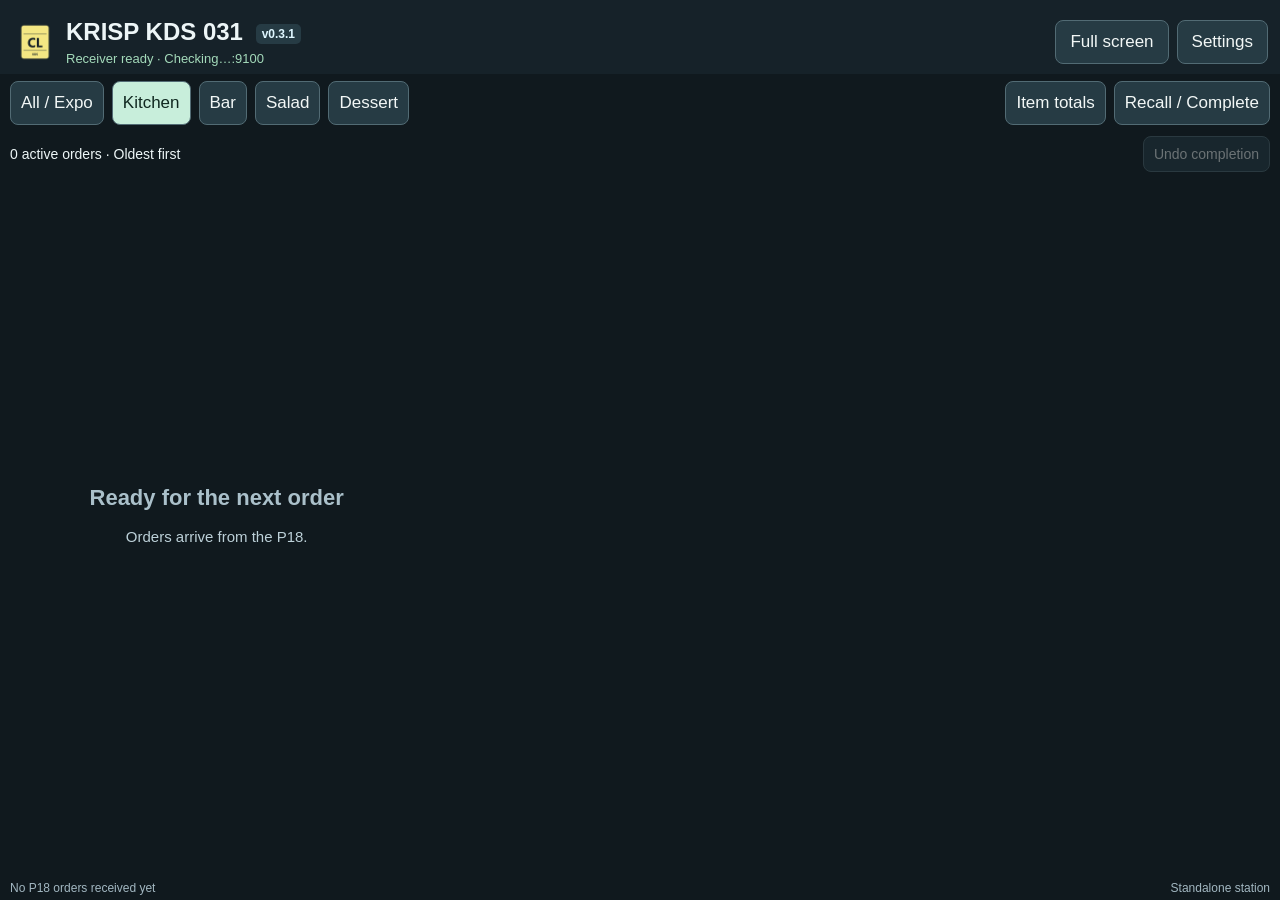
<file: KRISP-KDS-Android-v0.3.1-build2/app/src/main/assets/web/index.html>
<!doctype html><html lang="en"><head><meta charset="utf-8"><meta name="viewport" content="width=device-width,initial-scale=1,viewport-fit=cover"><title>KRISP KDS 031</title><link rel="icon" href="brands/krisp/icon-192.png"><link rel="stylesheet" href="krisp.css"></head>
<body><header><div class="brand"><img src="brands/krisp/icon-192.png" alt=""><div><h1>KRISP KDS 031 <span class="app-version">v0.3.1</span></h1><div id="health">Starting receiver…</div></div></div><div class="header-actions"><button id="fullscreen">Full screen</button><button id="settings">Settings</button></div></header>
<div id="connection-warning" role="alert" hidden></div><div id="demo-banner" hidden></div><div id="message" role="status" hidden></div>
<nav><div id="stations"></div><div><button id="totals">Item totals</button><button id="history">Recall / Complete</button></div></nav>
<section class="toolbar"><span id="summary"></span><div class="pager"><button id="previous" aria-label="Previous page">◀</button><span id="pages"></span><button id="next" aria-label="Next page">▶</button><button id="undo" disabled>Undo completion</button></div></section>
<main id="board"></main><footer><span id="last-order">No orders received yet</span><span id="peers-status">Standalone station</span></footer>
<dialog id="detail"><div class="dialog-head"><h2 id="detail-title">Order details</h2><button data-close="detail">Close</button></div><div id="detail-body"></div></dialog>
<dialog id="settings-dialog"><div class="dialog-head"><h2>KRISP Settings</h2><button data-close="settings-dialog">Close</button></div>
<form id="settings-form">
<fieldset><legend>Display</legend><div class="fields"><label>Columns (1–8)<input id="columns" type="number" min="1" max="8" required></label><label>Rows (1–4)<input id="rows" type="number" min="1" max="4" required></label><label>Text size<input id="font" type="number" min="14" max="32" required></label><label>This tablet's station<select id="station"><option value="kitchen">Kitchen</option><option value="bar">Bar</option><option value="salad">Salad</option><option value="dessert">Dessert</option><option value="expo">Expo (shared orders)</option></select></label></div><p>Swipe left/right across the active ticket rail to reach additional orders. Scroll within a ticket or tap Details to read a long order.</p></fieldset>
<fieldset><legend>Station timers — minutes</legend><div id="timer-settings"></div></fieldset>
<fieldset><legend>Sound alerts</legend><label class="check"><input id="sounds" type="checkbox"> Play arrival, add-on, void and connection-warning sounds</label><div class="sound-tests"><button type="button" data-sound="new">Test new order</button><button type="button" data-sound="addon">Test add-on</button><button type="button" data-sound="void">Test void</button></div><p>Use the tablet's media volume buttons to adjust loudness.</p></fieldset>
<fieldset><legend>P18 order updates</legend><label>When P18 prints an updated order<select id="updateMode"><option value="snapshot">Full order — compare and highlight additions</option><option value="delta">Added items only — append to the original</option></select></label><label>Ignore identical reprints within (seconds)<input id="duplicateSeconds" type="number" min="10" max="600" required></label><p>Choose the format your P18 sends. Full order is the default. Additions and voids require a matching order number and terminal. Unmatched changes are shown for review. P18 must send a kitchen void print for automatic voiding.</p></fieldset>
<fieldset><legend>Share stations on this Wi-Fi</legend><label>Other KRISP tablet addresses<input id="peers" placeholder="10.0.0.5, 10.0.0.6" autocomplete="off"></label><label>Shared pairing code (same on every tablet)<input id="groupKey" type="password" minlength="16" autocomplete="off"></label><button type="button" id="generate-key">Create pairing code</button><label class="check"><input type="checkbox" id="show-key"> Show pairing code</label><p>Enter the other tablets' addresses from their green bars. Use a private restaurant Wi-Fi network. Each tablet keeps receiving its own P18 prints if another tablet goes offline. Expo needs the prep tablets connected to show their progress.</p></fieldset>
<fieldset><legend>Online delivery</legend><div id="delivery-services"></div><p>Direct delivery connections are not activated. Provider approval and a tested integration are required. Orders sent through the P18 can display their service name when the printed ticket includes it.</p></fieldset>
<div class="form-actions"><button type="submit" class="primary">Save settings</button></div></form>
<fieldset><legend>Manager access</legend><p id="pin-status"></p><button id="change-pin">Set / change manager PIN</button><p>The PIN protects settings on this tablet. It does not replace the tablet's screen lock.</p></fieldset>
<fieldset><legend>Demo mode</legend><p>Sample orders are kept separate from real orders. The receiver remains active.</p><div class="form-actions"><button id="demo-toggle">Start demo</button><button id="demo-sample">Add demo order</button><button id="demo-addon">Demo add-on</button><button id="demo-void">Demo void</button></div></fieldset>
<fieldset><legend>Receiver diagnostics</legend><p id="receiver-address"></p><pre id="diagnostics"></pre><p>After changing the receiving station, update the P18 printer destination to the address shown above. Keep the app open during service.</p></fieldset>
</dialog>
<dialog id="pin-dialog"><form id="pin-form"><h2 id="pin-title">Manager PIN</h2><label>PIN<input id="pin-entry" type="password" inputmode="numeric" pattern="[0-9]{4,8}" minlength="4" maxlength="8" required autocomplete="off"></label><p id="pin-error" role="alert"></p><div class="form-actions"><button type="button" data-close="pin-dialog">Cancel</button><button type="submit">Continue</button></div></form></dialog>
<script src="native-print.js"></script><script src="krisp-core.js"></script><script src="krisp-app.js"></script></body></html>
</file>
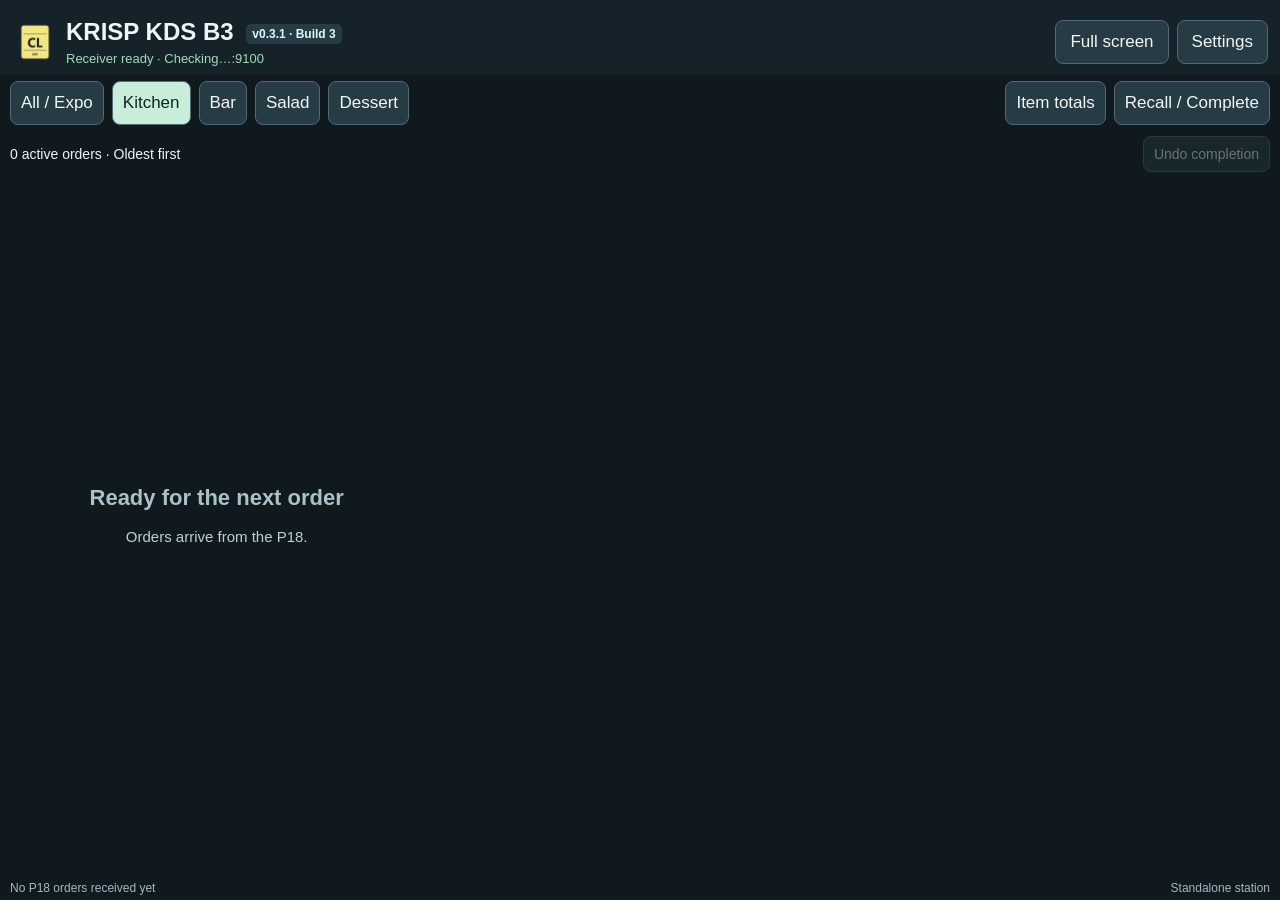
<file: KRISP-KDS-Android-v0.3.1-build3/app/src/main/assets/web/index.html>
<!doctype html><html lang="en"><head><meta charset="utf-8"><meta name="viewport" content="width=device-width,initial-scale=1,viewport-fit=cover"><title>KRISP KDS B3</title><link rel="icon" href="brands/krisp/icon-192.png"><link rel="stylesheet" href="krisp.css"></head>
<body><header><div class="brand"><img src="brands/krisp/icon-192.png" alt=""><div><h1>KRISP KDS B3 <span class="app-version">v0.3.1 · Build 3</span></h1><div id="health">Starting receiver…</div></div></div><div class="header-actions"><button id="fullscreen">Full screen</button><button id="settings">Settings</button></div></header>
<div id="connection-warning" role="alert" hidden></div><div id="demo-banner" hidden></div><div id="message" role="status" hidden></div>
<nav><div id="stations"></div><div><button id="totals">Item totals</button><button id="history">Recall / Complete</button></div></nav>
<section class="toolbar"><span id="summary"></span><div class="pager"><button id="previous" aria-label="Previous page">◀</button><span id="pages"></span><button id="next" aria-label="Next page">▶</button><button id="undo" disabled>Undo completion</button></div></section>
<main id="board"></main><footer><span id="last-order">No orders received yet</span><span id="peers-status">Standalone station</span></footer>
<dialog id="detail"><div class="dialog-head"><h2 id="detail-title">Order details</h2><button data-close="detail">Close</button></div><div id="detail-body"></div></dialog>
<dialog id="settings-dialog"><div class="dialog-head"><h2>KRISP Settings</h2><button data-close="settings-dialog">Close</button></div>
<form id="settings-form">
<fieldset><legend>Display</legend><div class="fields"><label>Columns (1–8)<input id="columns" type="number" min="1" max="8" required></label><label>Rows (1–4)<input id="rows" type="number" min="1" max="4" required></label><label>Text size<input id="font" type="number" min="14" max="32" required></label><label>This tablet's station<select id="station"><option value="kitchen">Kitchen</option><option value="bar">Bar</option><option value="salad">Salad</option><option value="dessert">Dessert</option><option value="expo">Expo (shared orders)</option></select></label></div><p>Swipe left/right across the active ticket rail to reach additional orders. Scroll within a ticket or tap Details to read a long order.</p></fieldset>
<fieldset><legend>Station timers — minutes</legend><div id="timer-settings"></div></fieldset>
<fieldset><legend>Sound alerts</legend><label class="check"><input id="sounds" type="checkbox"> Play arrival, add-on, void and connection-warning sounds</label><div class="sound-tests"><button type="button" data-sound="new">Test new order</button><button type="button" data-sound="addon">Test add-on</button><button type="button" data-sound="void">Test void</button></div><p>Use the tablet's media volume buttons to adjust loudness.</p></fieldset>
<fieldset><legend>P18 order updates</legend><label>When P18 prints an updated order<select id="updateMode"><option value="snapshot">Full order — compare and highlight additions</option><option value="delta">Added items only — append to the original</option></select></label><label>Ignore identical reprints within (seconds)<input id="duplicateSeconds" type="number" min="10" max="600" required></label><p>Choose the format your P18 sends. Full order is the default. Additions and voids require a matching order number and terminal. Unmatched changes are shown for review. P18 must send a kitchen void print for automatic voiding.</p></fieldset>
<fieldset><legend>Share stations on this Wi-Fi</legend><label>Other KRISP tablet addresses<input id="peers" placeholder="10.0.0.5, 10.0.0.6" autocomplete="off"></label><label>Shared pairing code (same on every tablet)<input id="groupKey" type="password" minlength="16" autocomplete="off"></label><button type="button" id="generate-key">Create pairing code</button><label class="check"><input type="checkbox" id="show-key"> Show pairing code</label><p>Enter the other tablets' addresses from their green bars. Use a private restaurant Wi-Fi network. Each tablet keeps receiving its own P18 prints if another tablet goes offline. Expo needs the prep tablets connected to show their progress.</p></fieldset>
<fieldset><legend>Online delivery</legend><div id="delivery-services"></div><p>Direct delivery connections are not activated. Provider approval and a tested integration are required. Orders sent through the P18 can display their service name when the printed ticket includes it.</p></fieldset>
<div class="form-actions"><button type="submit" class="primary">Save settings</button></div></form>
<fieldset><legend>Manager access</legend><p id="pin-status"></p><button id="change-pin">Set / change manager PIN</button><p>The PIN protects settings on this tablet. It does not replace the tablet's screen lock.</p></fieldset>
<fieldset><legend>Demo mode</legend><p>Sample orders are kept separate from real orders. The receiver remains active.</p><div class="form-actions"><button id="demo-toggle">Start demo</button><button id="demo-sample">Add demo order</button><button id="demo-addon">Demo add-on</button><button id="demo-void">Demo void</button></div></fieldset>
<fieldset><legend>Receiver diagnostics</legend><p id="receiver-address"></p><pre id="diagnostics"></pre><p>After changing the receiving station, update the P18 printer destination to the address shown above. Keep the app open during service.</p></fieldset>
</dialog>
<dialog id="pin-dialog"><form id="pin-form"><h2 id="pin-title">Manager PIN</h2><label>PIN<input id="pin-entry" type="password" inputmode="numeric" pattern="[0-9]{4,8}" minlength="4" maxlength="8" required autocomplete="off"></label><p id="pin-error" role="alert"></p><div class="form-actions"><button type="button" data-close="pin-dialog">Cancel</button><button type="submit">Continue</button></div></form></dialog>
<script src="native-print.js"></script><script src="krisp-core.js"></script><script src="krisp-app.js"></script></body></html>
</file>
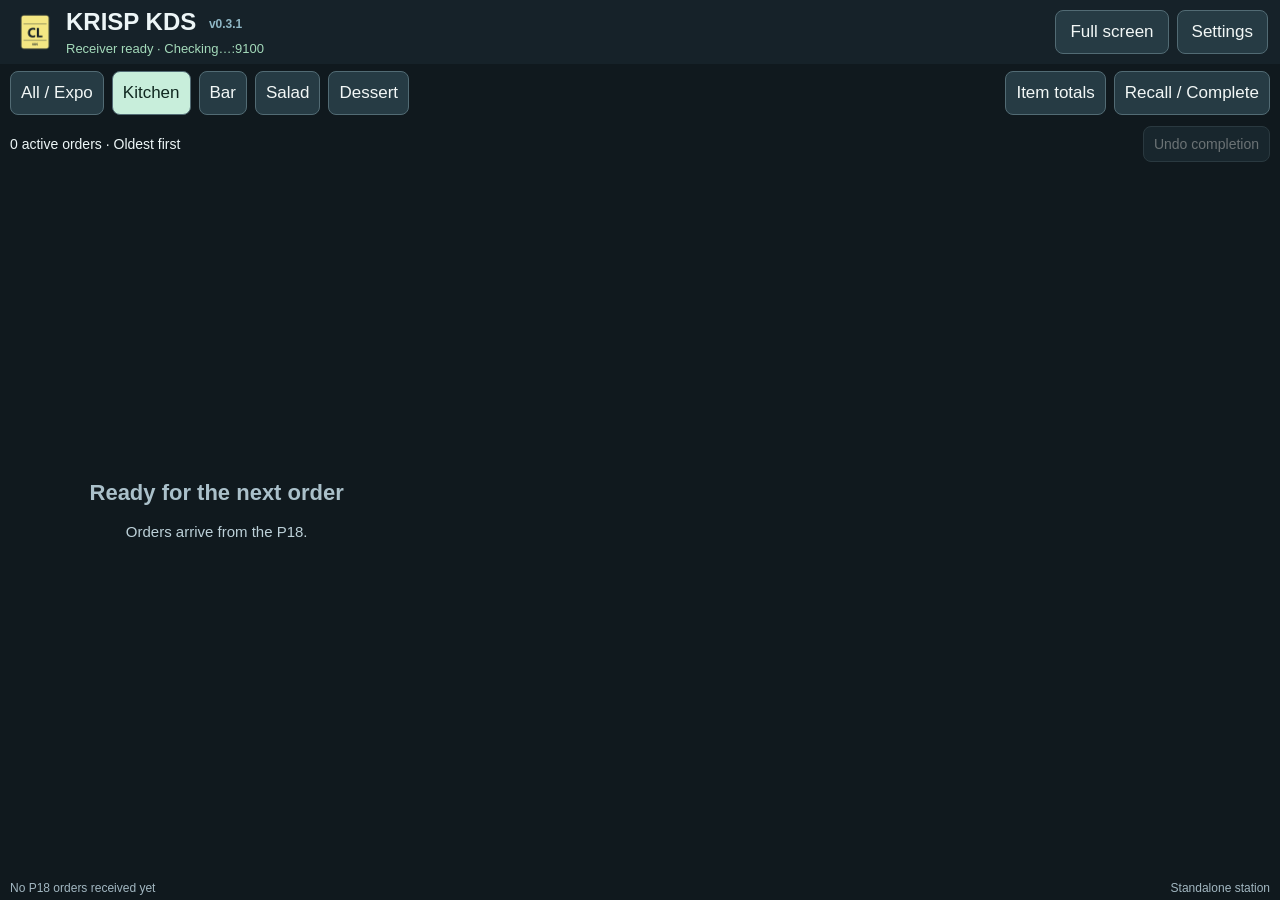
<file: KRISP-KDS-Android-v0.3.1/app/src/main/assets/web/index.html>
<!doctype html><html lang="en"><head><meta charset="utf-8"><meta name="viewport" content="width=device-width,initial-scale=1,viewport-fit=cover"><title>KRISP KDS</title><link rel="icon" href="brands/krisp/icon-192.png"><link rel="stylesheet" href="krisp.css"></head>
<body><header><div class="brand"><img src="brands/krisp/icon-192.png" alt=""><div><h1>KRISP KDS <span class="app-version">v0.3.1</span></h1><div id="health">Starting receiver…</div></div></div><div class="header-actions"><button id="fullscreen">Full screen</button><button id="settings">Settings</button></div></header>
<div id="connection-warning" role="alert" hidden></div><div id="demo-banner" hidden></div><div id="message" role="status" hidden></div>
<nav><div id="stations"></div><div><button id="totals">Item totals</button><button id="history">Recall / Complete</button></div></nav>
<section class="toolbar"><span id="summary"></span><div class="pager"><button id="previous" aria-label="Previous page">◀</button><span id="pages"></span><button id="next" aria-label="Next page">▶</button><button id="undo" disabled>Undo completion</button></div></section>
<main id="board"></main><footer><span id="last-order">No orders received yet</span><span id="peers-status">Standalone station</span></footer>
<dialog id="detail"><div class="dialog-head"><h2 id="detail-title">Order details</h2><button data-close="detail">Close</button></div><div id="detail-body"></div></dialog>
<dialog id="settings-dialog"><div class="dialog-head"><h2>KRISP Settings</h2><button data-close="settings-dialog">Close</button></div>
<form id="settings-form">
<fieldset><legend>Display</legend><div class="fields"><label>Columns (1–8)<input id="columns" type="number" min="1" max="8" required></label><label>Rows (1–4)<input id="rows" type="number" min="1" max="4" required></label><label>Text size<input id="font" type="number" min="14" max="32" required></label><label>This tablet's station<select id="station"><option value="kitchen">Kitchen</option><option value="bar">Bar</option><option value="salad">Salad</option><option value="dessert">Dessert</option><option value="expo">Expo (shared orders)</option></select></label></div><p>Swipe left/right across the active ticket rail to reach additional orders. Scroll within a ticket or tap Details to read a long order.</p></fieldset>
<fieldset><legend>Station timers — minutes</legend><div id="timer-settings"></div></fieldset>
<fieldset><legend>Sound alerts</legend><label class="check"><input id="sounds" type="checkbox"> Play arrival, add-on, void and connection-warning sounds</label><div class="sound-tests"><button type="button" data-sound="new">Test new order</button><button type="button" data-sound="addon">Test add-on</button><button type="button" data-sound="void">Test void</button></div><p>Use the tablet's media volume buttons to adjust loudness.</p></fieldset>
<fieldset><legend>P18 order updates</legend><label>When P18 prints an updated order<select id="updateMode"><option value="snapshot">Full order — compare and highlight additions</option><option value="delta">Added items only — append to the original</option></select></label><label>Ignore identical reprints within (seconds)<input id="duplicateSeconds" type="number" min="10" max="600" required></label><p>Choose the format your P18 sends. Full order is the default. Additions and voids require a matching order number and terminal. Unmatched changes are shown for review. P18 must send a kitchen void print for automatic voiding.</p></fieldset>
<fieldset><legend>Share stations on this Wi-Fi</legend><label>Other KRISP tablet addresses<input id="peers" placeholder="10.0.0.5, 10.0.0.6" autocomplete="off"></label><label>Shared pairing code (same on every tablet)<input id="groupKey" type="password" minlength="16" autocomplete="off"></label><button type="button" id="generate-key">Create pairing code</button><label class="check"><input type="checkbox" id="show-key"> Show pairing code</label><p>Enter the other tablets' addresses from their green bars. Use a private restaurant Wi-Fi network. Each tablet keeps receiving its own P18 prints if another tablet goes offline. Expo needs the prep tablets connected to show their progress.</p></fieldset>
<fieldset><legend>Online delivery</legend><div id="delivery-services"></div><p>Direct delivery connections are not activated. Provider approval and a tested integration are required. Orders sent through the P18 can display their service name when the printed ticket includes it.</p></fieldset>
<div class="form-actions"><button type="submit" class="primary">Save settings</button></div></form>
<fieldset><legend>Manager access</legend><p id="pin-status"></p><button id="change-pin">Set / change manager PIN</button><p>The PIN protects settings on this tablet. It does not replace the tablet's screen lock.</p></fieldset>
<fieldset><legend>Demo mode</legend><p>Sample orders are kept separate from real orders. The receiver remains active.</p><div class="form-actions"><button id="demo-toggle">Start demo</button><button id="demo-sample">Add demo order</button><button id="demo-addon">Demo add-on</button><button id="demo-void">Demo void</button></div></fieldset>
<fieldset><legend>Receiver diagnostics</legend><p id="receiver-address"></p><pre id="diagnostics"></pre><p>After changing the receiving station, update the P18 printer destination to the address shown above. Keep the app open during service.</p></fieldset>
</dialog>
<dialog id="pin-dialog"><form id="pin-form"><h2 id="pin-title">Manager PIN</h2><label>PIN<input id="pin-entry" type="password" inputmode="numeric" pattern="[0-9]{4,8}" minlength="4" maxlength="8" required autocomplete="off"></label><p id="pin-error" role="alert"></p><div class="form-actions"><button type="button" data-close="pin-dialog">Cancel</button><button type="submit">Continue</button></div></form></dialog>
<script src="native-print.js"></script><script src="krisp-core.js"></script><script src="krisp-app.js"></script></body></html>
</file>
<file: KRISP-KDS-Android-v0.3.1-build2/app/src/main/assets/web/krisp.css>
:root{font:17px Arial,sans-serif;color:#edf6f7;background:#10191e;color-scheme:dark;--columns:3;--rows:1;--ticket-font:19px}*{box-sizing:border-box}body{margin:0;height:100dvh;display:flex;flex-direction:column;overflow:hidden}button,input,select{font:inherit}button{border:1px solid #526b74;background:#263b44;color:#f2f7f6;border-radius:8px;padding:10px 14px;min-height:44px;cursor:pointer}button:hover{background:#36545f}button:disabled{opacity:.4;cursor:default}button:focus-visible,input:focus-visible,select:focus-visible{outline:3px solid #b4ffdc;outline-offset:2px}.primary,.complete{background:#285d4d}.selected{background:#c8eedb;color:#102820}header{background:#162229;display:flex;justify-content:space-between;align-items:center;padding:8px 12px;gap:12px}.brand{display:flex;align-items:center;gap:8px}.brand img{width:46px;height:46px;border-radius:10px}h1{font-size:24px;margin:0}#health{font-size:13px;color:#a4daba;margin-top:5px}.header-actions,nav,nav>div,.pager,.toolbar{display:flex;gap:8px;align-items:center}nav{justify-content:space-between;padding:7px 10px;flex-wrap:wrap}#stations{flex-wrap:wrap}nav button{padding:8px 10px}.toolbar{padding:4px 10px 8px;justify-content:space-between;font-size:14px}.pager{flex-wrap:wrap}.pager button{min-height:36px;padding:6px 10px}#board{flex:1;min-height:0;display:grid;grid-template-columns:repeat(var(--columns),minmax(0,1fr));grid-template-rows:repeat(var(--rows),minmax(0,1fr));gap:6px;padding:0 8px 8px;overflow:hidden}.ticket{display:flex;flex-direction:column;min-width:0;min-height:0;border:1px solid #415b67;border-top:5px solid #8ba5b3;border-radius:8px;overflow:hidden;background:#1d2b33;font-size:var(--ticket-font)}.ticket.warn{border-top-color:#ffd36b}.ticket.late{border-top-color:#ff807b}.ticket.voided{border:3px solid #ff7d7d}.ticket-head{background:#273b45;padding:10px;display:flex;justify-content:space-between;gap:6px;flex-wrap:wrap}.ticket-head strong{font-size:1.2em}.meta{font-size:.75em;color:#b2cbd6;margin-top:5px;overflow-wrap:anywhere}.timer{font-variant-numeric:tabular-nums}.ticket-body{overflow:auto;padding:8px;flex:1;min-height:0;overflow-wrap:anywhere}.station-badges{display:flex;gap:5px;flex-wrap:wrap;padding:5px 8px}.station-badge{font-size:12px;border-radius:5px;padding:4px;background:#384852}.station-badge.ready{background:#23523a;color:#bdf7cd}.item{border-bottom:1px solid #40525a;padding:8px 4px}.item.done .item-name{text-decoration:line-through;opacity:.6}.item-name{display:flex;align-items:flex-start;gap:6px;overflow-wrap:anywhere}.item input{width:22px;height:22px;flex:none;margin:0}.modifier{font-size:.9em;margin:5px 0 0 20px;color:#ffd493;white-space:pre-wrap}.modifier.important,.allergy{font-weight:800;color:#ffbdac;background:#552f2a;padding:6px;border-radius:4px}.addon{border-left:5px solid #66deef;background:#183e49;padding-left:8px}.change{background:#503724}.tag{display:inline-block;font-size:12px;font-weight:bold;padding:4px 6px;border-radius:4px;background:#76e2ef;color:#092a32;margin:4px 0}.removed{color:#ffb4ab}.removed .item-name{text-decoration:line-through}.void-banner{background:#8b2028;color:white;font-weight:bold;padding:10px}.note,.review{margin:6px 0;padding:7px;background:#4a3926;color:#ffe3a8;border-radius:5px}.ticket-actions{padding:7px;display:flex;gap:5px;flex-wrap:wrap;border-top:1px solid #3c515b}.ticket-actions button{flex:1;padding:7px;font-size:.8em;min-width:0;overflow-wrap:anywhere}.empty{grid-column:1/-1;grid-row:1/-1;align-self:center;text-align:center;color:#aac0ca;padding:20px}footer{display:flex;justify-content:space-between;flex-wrap:wrap;padding:5px 10px;font-size:12px;color:#a2b7c1;gap:6px}#connection-warning,#message,#demo-banner{padding:8px 12px;font-weight:bold;font-size:14px}#connection-warning{background:#80252a;color:#fff}#message{background:#355345}#demo-banner{background:#efcf73;color:#312706}dialog{width:min(850px,96vw);max-height:94dvh;overflow:auto;border:1px solid #547b87;border-radius:12px;background:#1c2d35;color:#eff6f8;padding:20px}dialog::backdrop{background:#000b}.dialog-head{display:flex;align-items:center;justify-content:space-between;gap:12px;position:sticky;top:-20px;background:#1c2d35;z-index:2;padding:10px 0}h2{margin:0;font-size:22px}fieldset{border:1px solid #4a6672;border-radius:8px;margin:14px 0;padding:16px}legend{font-weight:bold}label{display:flex;flex-direction:column;gap:6px;margin:8px 0}label.check{flex-direction:row;align-items:center}input:not([type=checkbox]),select{width:100%;padding:10px;border-radius:5px;background:#101e25;border:1px solid #67818c;color:white}input[type=checkbox]{width:22px;height:22px}.fields{display:grid;grid-template-columns:repeat(2,minmax(0,1fr));gap:10px}.timer-row{display:grid;grid-template-columns:100px 1fr 1fr;gap:10px;align-items:center}p{color:#bcd0d8;line-height:1.5;font-size:15px}.form-actions,.sound-tests{display:flex;gap:8px;flex-wrap:wrap}.service{padding:10px;border-bottom:1px solid #4b626b}.service strong{display:block}.service span{font-size:14px;color:#ffd493}pre{white-space:pre-wrap;overflow-wrap:anywhere;font-size:13px}#detail .ticket{max-height:none;border:0}#detail .ticket-body{overflow:visible}#detail .ticket-actions{display:none}.total-item{padding:10px;border-bottom:1px solid #506773}a{color:#a4e9f5}[hidden]{display:none!important}@media(max-width:600px){header{flex-wrap:wrap}h1{font-size:20px}.header-actions{margin-left:auto}nav{gap:5px}nav button{font-size:13px;padding:6px 8px}.toolbar{flex-wrap:wrap}#summary{font-size:12px}.fields{grid-template-columns:1fr}dialog{padding:12px}.timer-row{grid-template-columns:70px 1fr 1fr}.ticket-head{padding:5px}.ticket-body{padding:5px}.ticket-actions{padding:3px}}

#board.dense .ticket-head{padding:4px;flex-wrap:nowrap;font-size:14px}#board.dense .ticket-head .meta{display:none}#board.dense .station-badges{display:none}#board.dense .ticket-actions{padding:2px;flex-wrap:nowrap}#board.dense .ticket-actions button{font-size:12px;padding:3px;min-height:32px}#board.dense .ticket-actions button:not([data-action=details]){display:none}#board.dense .void-banner{font-size:11px;padding:3px}#board.dense .ticket-body{padding:4px}#detail .ticket-actions{display:flex;flex-wrap:wrap}#detail .ticket-actions [data-action=details]{display:none}

.ticket.has-addon{border-right:3px solid #76e2ef;border-left:3px solid #76e2ef}.ticket-head .tag{margin:0 0 0 6px;font-size:10px}#board.dense .ticket-head .tag{margin:2px 0 0;padding:2px;display:block}

/* KRISP v0.3.1 — touch-scrollable ticket rail and Android safe-area header */
body{padding-top:env(safe-area-inset-top,0px)}
header{padding-top:calc(8px + env(safe-area-inset-top,0px))}
.app-version{font-size:12px;font-weight:600;color:#8fb7c5;vertical-align:middle;white-space:nowrap;margin-left:6px}
#board{
  display:grid;
  grid-template-columns:none;
  grid-template-rows:repeat(var(--rows),minmax(0,1fr));
  grid-auto-flow:column;
  grid-auto-columns:calc((100% - (var(--columns) - 1)*6px)/var(--columns));
  overflow-x:auto;
  overflow-y:hidden;
  overscroll-behavior-x:contain;
  -webkit-overflow-scrolling:touch;
  scroll-snap-type:x proximity;
  touch-action:pan-x pan-y;
  scrollbar-width:auto;
}
#board>.ticket{scroll-snap-align:start}
#board::-webkit-scrollbar{height:10px}
#board::-webkit-scrollbar-thumb{background:#526b74;border-radius:8px}
#board::-webkit-scrollbar-track{background:#162229}
.pager #previous,.pager #next,.pager #pages{display:none}
@media(max-width:600px){.app-version{display:inline-block;font-size:11px}#board{grid-auto-columns:100%}}

/* Build 2: guaranteed visible header below Android status bar */
header{padding-top:18px!important}
.app-version{display:inline-block!important;background:#263b44;padding:3px 6px;border-radius:5px;color:#dff7ff!important}
</file>
<file: KRISP-KDS-Android-v0.3.1-build3/app/src/main/assets/web/krisp.css>
:root{font:17px Arial,sans-serif;color:#edf6f7;background:#10191e;color-scheme:dark;--columns:3;--rows:1;--ticket-font:19px}*{box-sizing:border-box}body{margin:0;height:100dvh;display:flex;flex-direction:column;overflow:hidden}button,input,select{font:inherit}button{border:1px solid #526b74;background:#263b44;color:#f2f7f6;border-radius:8px;padding:10px 14px;min-height:44px;cursor:pointer}button:hover{background:#36545f}button:disabled{opacity:.4;cursor:default}button:focus-visible,input:focus-visible,select:focus-visible{outline:3px solid #b4ffdc;outline-offset:2px}.primary,.complete{background:#285d4d}.selected{background:#c8eedb;color:#102820}header{background:#162229;display:flex;justify-content:space-between;align-items:center;padding:8px 12px;gap:12px}.brand{display:flex;align-items:center;gap:8px}.brand img{width:46px;height:46px;border-radius:10px}h1{font-size:24px;margin:0}#health{font-size:13px;color:#a4daba;margin-top:5px}.header-actions,nav,nav>div,.pager,.toolbar{display:flex;gap:8px;align-items:center}nav{justify-content:space-between;padding:7px 10px;flex-wrap:wrap}#stations{flex-wrap:wrap}nav button{padding:8px 10px}.toolbar{padding:4px 10px 8px;justify-content:space-between;font-size:14px}.pager{flex-wrap:wrap}.pager button{min-height:36px;padding:6px 10px}#board{flex:1;min-height:0;display:grid;grid-template-columns:repeat(var(--columns),minmax(0,1fr));grid-template-rows:repeat(var(--rows),minmax(0,1fr));gap:6px;padding:0 8px 8px;overflow:hidden}.ticket{display:flex;flex-direction:column;min-width:0;min-height:0;border:1px solid #415b67;border-top:5px solid #8ba5b3;border-radius:8px;overflow:hidden;background:#1d2b33;font-size:var(--ticket-font)}.ticket.warn{border-top-color:#ffd36b}.ticket.late{border-top-color:#ff807b}.ticket.voided{border:3px solid #ff7d7d}.ticket-head{background:#273b45;padding:10px;display:flex;justify-content:space-between;gap:6px;flex-wrap:wrap}.ticket-head strong{font-size:1.2em}.meta{font-size:.75em;color:#b2cbd6;margin-top:5px;overflow-wrap:anywhere}.timer{font-variant-numeric:tabular-nums}.ticket-body{overflow:auto;padding:8px;flex:1;min-height:0;overflow-wrap:anywhere}.station-badges{display:flex;gap:5px;flex-wrap:wrap;padding:5px 8px}.station-badge{font-size:12px;border-radius:5px;padding:4px;background:#384852}.station-badge.ready{background:#23523a;color:#bdf7cd}.item{border-bottom:1px solid #40525a;padding:8px 4px}.item.done .item-name{text-decoration:line-through;opacity:.6}.item-name{display:flex;align-items:flex-start;gap:6px;overflow-wrap:anywhere}.item input{width:22px;height:22px;flex:none;margin:0}.modifier{font-size:.9em;margin:5px 0 0 20px;color:#ffd493;white-space:pre-wrap}.modifier.important,.allergy{font-weight:800;color:#ffbdac;background:#552f2a;padding:6px;border-radius:4px}.addon{border-left:5px solid #66deef;background:#183e49;padding-left:8px}.change{background:#503724}.tag{display:inline-block;font-size:12px;font-weight:bold;padding:4px 6px;border-radius:4px;background:#76e2ef;color:#092a32;margin:4px 0}.removed{color:#ffb4ab}.removed .item-name{text-decoration:line-through}.void-banner{background:#8b2028;color:white;font-weight:bold;padding:10px}.note,.review{margin:6px 0;padding:7px;background:#4a3926;color:#ffe3a8;border-radius:5px}.ticket-actions{padding:7px;display:flex;gap:5px;flex-wrap:wrap;border-top:1px solid #3c515b}.ticket-actions button{flex:1;padding:7px;font-size:.8em;min-width:0;overflow-wrap:anywhere}.empty{grid-column:1/-1;grid-row:1/-1;align-self:center;text-align:center;color:#aac0ca;padding:20px}footer{display:flex;justify-content:space-between;flex-wrap:wrap;padding:5px 10px;font-size:12px;color:#a2b7c1;gap:6px}#connection-warning,#message,#demo-banner{padding:8px 12px;font-weight:bold;font-size:14px}#connection-warning{background:#80252a;color:#fff}#message{background:#355345}#demo-banner{background:#efcf73;color:#312706}dialog{width:min(850px,96vw);max-height:94dvh;overflow:auto;border:1px solid #547b87;border-radius:12px;background:#1c2d35;color:#eff6f8;padding:20px}dialog::backdrop{background:#000b}.dialog-head{display:flex;align-items:center;justify-content:space-between;gap:12px;position:sticky;top:-20px;background:#1c2d35;z-index:2;padding:10px 0}h2{margin:0;font-size:22px}fieldset{border:1px solid #4a6672;border-radius:8px;margin:14px 0;padding:16px}legend{font-weight:bold}label{display:flex;flex-direction:column;gap:6px;margin:8px 0}label.check{flex-direction:row;align-items:center}input:not([type=checkbox]),select{width:100%;padding:10px;border-radius:5px;background:#101e25;border:1px solid #67818c;color:white}input[type=checkbox]{width:22px;height:22px}.fields{display:grid;grid-template-columns:repeat(2,minmax(0,1fr));gap:10px}.timer-row{display:grid;grid-template-columns:100px 1fr 1fr;gap:10px;align-items:center}p{color:#bcd0d8;line-height:1.5;font-size:15px}.form-actions,.sound-tests{display:flex;gap:8px;flex-wrap:wrap}.service{padding:10px;border-bottom:1px solid #4b626b}.service strong{display:block}.service span{font-size:14px;color:#ffd493}pre{white-space:pre-wrap;overflow-wrap:anywhere;font-size:13px}#detail .ticket{max-height:none;border:0}#detail .ticket-body{overflow:visible}#detail .ticket-actions{display:none}.total-item{padding:10px;border-bottom:1px solid #506773}a{color:#a4e9f5}[hidden]{display:none!important}@media(max-width:600px){header{flex-wrap:wrap}h1{font-size:20px}.header-actions{margin-left:auto}nav{gap:5px}nav button{font-size:13px;padding:6px 8px}.toolbar{flex-wrap:wrap}#summary{font-size:12px}.fields{grid-template-columns:1fr}dialog{padding:12px}.timer-row{grid-template-columns:70px 1fr 1fr}.ticket-head{padding:5px}.ticket-body{padding:5px}.ticket-actions{padding:3px}}

#board.dense .ticket-head{padding:4px;flex-wrap:nowrap;font-size:14px}#board.dense .ticket-head .meta{display:none}#board.dense .station-badges{display:none}#board.dense .ticket-actions{padding:2px;flex-wrap:nowrap}#board.dense .ticket-actions button{font-size:12px;padding:3px;min-height:32px}#board.dense .ticket-actions button:not([data-action=details]){display:none}#board.dense .void-banner{font-size:11px;padding:3px}#board.dense .ticket-body{padding:4px}#detail .ticket-actions{display:flex;flex-wrap:wrap}#detail .ticket-actions [data-action=details]{display:none}

.ticket.has-addon{border-right:3px solid #76e2ef;border-left:3px solid #76e2ef}.ticket-head .tag{margin:0 0 0 6px;font-size:10px}#board.dense .ticket-head .tag{margin:2px 0 0;padding:2px;display:block}

/* KRISP v0.3.1 — touch-scrollable ticket rail and Android safe-area header */
body{padding-top:env(safe-area-inset-top,0px)}
header{padding-top:calc(8px + env(safe-area-inset-top,0px))}
.app-version{font-size:12px;font-weight:600;color:#8fb7c5;vertical-align:middle;white-space:nowrap;margin-left:6px}
#board{
  display:grid;
  grid-template-columns:none;
  grid-template-rows:repeat(var(--rows),minmax(0,1fr));
  grid-auto-flow:column;
  grid-auto-columns:calc((100% - (var(--columns) - 1)*6px)/var(--columns));
  overflow-x:auto;
  overflow-y:hidden;
  overscroll-behavior-x:contain;
  -webkit-overflow-scrolling:touch;
  scroll-snap-type:x proximity;
  touch-action:pan-x pan-y;
  scrollbar-width:auto;
}
#board>.ticket{scroll-snap-align:start}
#board::-webkit-scrollbar{height:10px}
#board::-webkit-scrollbar-thumb{background:#526b74;border-radius:8px}
#board::-webkit-scrollbar-track{background:#162229}
.pager #previous,.pager #next,.pager #pages{display:none}
@media(max-width:600px){.app-version{display:inline-block;font-size:11px}#board{grid-auto-columns:100%}}

/* Build 2: guaranteed visible header below Android status bar */
header{padding-top:18px!important}
.app-version{display:inline-block!important;background:#263b44;padding:3px 6px;border-radius:5px;color:#dff7ff!important}
</file>
<file: KRISP-KDS-Android-v0.3.1/app/src/main/assets/web/krisp.css>
:root{font:17px Arial,sans-serif;color:#edf6f7;background:#10191e;color-scheme:dark;--columns:3;--rows:1;--ticket-font:19px}*{box-sizing:border-box}body{margin:0;height:100dvh;display:flex;flex-direction:column;overflow:hidden}button,input,select{font:inherit}button{border:1px solid #526b74;background:#263b44;color:#f2f7f6;border-radius:8px;padding:10px 14px;min-height:44px;cursor:pointer}button:hover{background:#36545f}button:disabled{opacity:.4;cursor:default}button:focus-visible,input:focus-visible,select:focus-visible{outline:3px solid #b4ffdc;outline-offset:2px}.primary,.complete{background:#285d4d}.selected{background:#c8eedb;color:#102820}header{background:#162229;display:flex;justify-content:space-between;align-items:center;padding:8px 12px;gap:12px}.brand{display:flex;align-items:center;gap:8px}.brand img{width:46px;height:46px;border-radius:10px}h1{font-size:24px;margin:0}#health{font-size:13px;color:#a4daba;margin-top:5px}.header-actions,nav,nav>div,.pager,.toolbar{display:flex;gap:8px;align-items:center}nav{justify-content:space-between;padding:7px 10px;flex-wrap:wrap}#stations{flex-wrap:wrap}nav button{padding:8px 10px}.toolbar{padding:4px 10px 8px;justify-content:space-between;font-size:14px}.pager{flex-wrap:wrap}.pager button{min-height:36px;padding:6px 10px}#board{flex:1;min-height:0;display:grid;grid-template-columns:repeat(var(--columns),minmax(0,1fr));grid-template-rows:repeat(var(--rows),minmax(0,1fr));gap:6px;padding:0 8px 8px;overflow:hidden}.ticket{display:flex;flex-direction:column;min-width:0;min-height:0;border:1px solid #415b67;border-top:5px solid #8ba5b3;border-radius:8px;overflow:hidden;background:#1d2b33;font-size:var(--ticket-font)}.ticket.warn{border-top-color:#ffd36b}.ticket.late{border-top-color:#ff807b}.ticket.voided{border:3px solid #ff7d7d}.ticket-head{background:#273b45;padding:10px;display:flex;justify-content:space-between;gap:6px;flex-wrap:wrap}.ticket-head strong{font-size:1.2em}.meta{font-size:.75em;color:#b2cbd6;margin-top:5px;overflow-wrap:anywhere}.timer{font-variant-numeric:tabular-nums}.ticket-body{overflow:auto;padding:8px;flex:1;min-height:0;overflow-wrap:anywhere}.station-badges{display:flex;gap:5px;flex-wrap:wrap;padding:5px 8px}.station-badge{font-size:12px;border-radius:5px;padding:4px;background:#384852}.station-badge.ready{background:#23523a;color:#bdf7cd}.item{border-bottom:1px solid #40525a;padding:8px 4px}.item.done .item-name{text-decoration:line-through;opacity:.6}.item-name{display:flex;align-items:flex-start;gap:6px;overflow-wrap:anywhere}.item input{width:22px;height:22px;flex:none;margin:0}.modifier{font-size:.9em;margin:5px 0 0 20px;color:#ffd493;white-space:pre-wrap}.modifier.important,.allergy{font-weight:800;color:#ffbdac;background:#552f2a;padding:6px;border-radius:4px}.addon{border-left:5px solid #66deef;background:#183e49;padding-left:8px}.change{background:#503724}.tag{display:inline-block;font-size:12px;font-weight:bold;padding:4px 6px;border-radius:4px;background:#76e2ef;color:#092a32;margin:4px 0}.removed{color:#ffb4ab}.removed .item-name{text-decoration:line-through}.void-banner{background:#8b2028;color:white;font-weight:bold;padding:10px}.note,.review{margin:6px 0;padding:7px;background:#4a3926;color:#ffe3a8;border-radius:5px}.ticket-actions{padding:7px;display:flex;gap:5px;flex-wrap:wrap;border-top:1px solid #3c515b}.ticket-actions button{flex:1;padding:7px;font-size:.8em;min-width:0;overflow-wrap:anywhere}.empty{grid-column:1/-1;grid-row:1/-1;align-self:center;text-align:center;color:#aac0ca;padding:20px}footer{display:flex;justify-content:space-between;flex-wrap:wrap;padding:5px 10px;font-size:12px;color:#a2b7c1;gap:6px}#connection-warning,#message,#demo-banner{padding:8px 12px;font-weight:bold;font-size:14px}#connection-warning{background:#80252a;color:#fff}#message{background:#355345}#demo-banner{background:#efcf73;color:#312706}dialog{width:min(850px,96vw);max-height:94dvh;overflow:auto;border:1px solid #547b87;border-radius:12px;background:#1c2d35;color:#eff6f8;padding:20px}dialog::backdrop{background:#000b}.dialog-head{display:flex;align-items:center;justify-content:space-between;gap:12px;position:sticky;top:-20px;background:#1c2d35;z-index:2;padding:10px 0}h2{margin:0;font-size:22px}fieldset{border:1px solid #4a6672;border-radius:8px;margin:14px 0;padding:16px}legend{font-weight:bold}label{display:flex;flex-direction:column;gap:6px;margin:8px 0}label.check{flex-direction:row;align-items:center}input:not([type=checkbox]),select{width:100%;padding:10px;border-radius:5px;background:#101e25;border:1px solid #67818c;color:white}input[type=checkbox]{width:22px;height:22px}.fields{display:grid;grid-template-columns:repeat(2,minmax(0,1fr));gap:10px}.timer-row{display:grid;grid-template-columns:100px 1fr 1fr;gap:10px;align-items:center}p{color:#bcd0d8;line-height:1.5;font-size:15px}.form-actions,.sound-tests{display:flex;gap:8px;flex-wrap:wrap}.service{padding:10px;border-bottom:1px solid #4b626b}.service strong{display:block}.service span{font-size:14px;color:#ffd493}pre{white-space:pre-wrap;overflow-wrap:anywhere;font-size:13px}#detail .ticket{max-height:none;border:0}#detail .ticket-body{overflow:visible}#detail .ticket-actions{display:none}.total-item{padding:10px;border-bottom:1px solid #506773}a{color:#a4e9f5}[hidden]{display:none!important}@media(max-width:600px){header{flex-wrap:wrap}h1{font-size:20px}.header-actions{margin-left:auto}nav{gap:5px}nav button{font-size:13px;padding:6px 8px}.toolbar{flex-wrap:wrap}#summary{font-size:12px}.fields{grid-template-columns:1fr}dialog{padding:12px}.timer-row{grid-template-columns:70px 1fr 1fr}.ticket-head{padding:5px}.ticket-body{padding:5px}.ticket-actions{padding:3px}}

#board.dense .ticket-head{padding:4px;flex-wrap:nowrap;font-size:14px}#board.dense .ticket-head .meta{display:none}#board.dense .station-badges{display:none}#board.dense .ticket-actions{padding:2px;flex-wrap:nowrap}#board.dense .ticket-actions button{font-size:12px;padding:3px;min-height:32px}#board.dense .ticket-actions button:not([data-action=details]){display:none}#board.dense .void-banner{font-size:11px;padding:3px}#board.dense .ticket-body{padding:4px}#detail .ticket-actions{display:flex;flex-wrap:wrap}#detail .ticket-actions [data-action=details]{display:none}

.ticket.has-addon{border-right:3px solid #76e2ef;border-left:3px solid #76e2ef}.ticket-head .tag{margin:0 0 0 6px;font-size:10px}#board.dense .ticket-head .tag{margin:2px 0 0;padding:2px;display:block}

/* KRISP v0.3.1 — touch-scrollable ticket rail and Android safe-area header */
body{padding-top:env(safe-area-inset-top,0px)}
header{padding-top:calc(8px + env(safe-area-inset-top,0px))}
.app-version{font-size:12px;font-weight:600;color:#8fb7c5;vertical-align:middle;white-space:nowrap;margin-left:6px}
#board{
  display:grid;
  grid-template-columns:none;
  grid-template-rows:repeat(var(--rows),minmax(0,1fr));
  grid-auto-flow:column;
  grid-auto-columns:calc((100% - (var(--columns) - 1)*6px)/var(--columns));
  overflow-x:auto;
  overflow-y:hidden;
  overscroll-behavior-x:contain;
  -webkit-overflow-scrolling:touch;
  scroll-snap-type:x proximity;
  touch-action:pan-x pan-y;
  scrollbar-width:auto;
}
#board>.ticket{scroll-snap-align:start}
#board::-webkit-scrollbar{height:10px}
#board::-webkit-scrollbar-thumb{background:#526b74;border-radius:8px}
#board::-webkit-scrollbar-track{background:#162229}
.pager #previous,.pager #next,.pager #pages{display:none}
@media(max-width:600px){.app-version{display:inline-block;font-size:11px}#board{grid-auto-columns:100%}}
</file>
